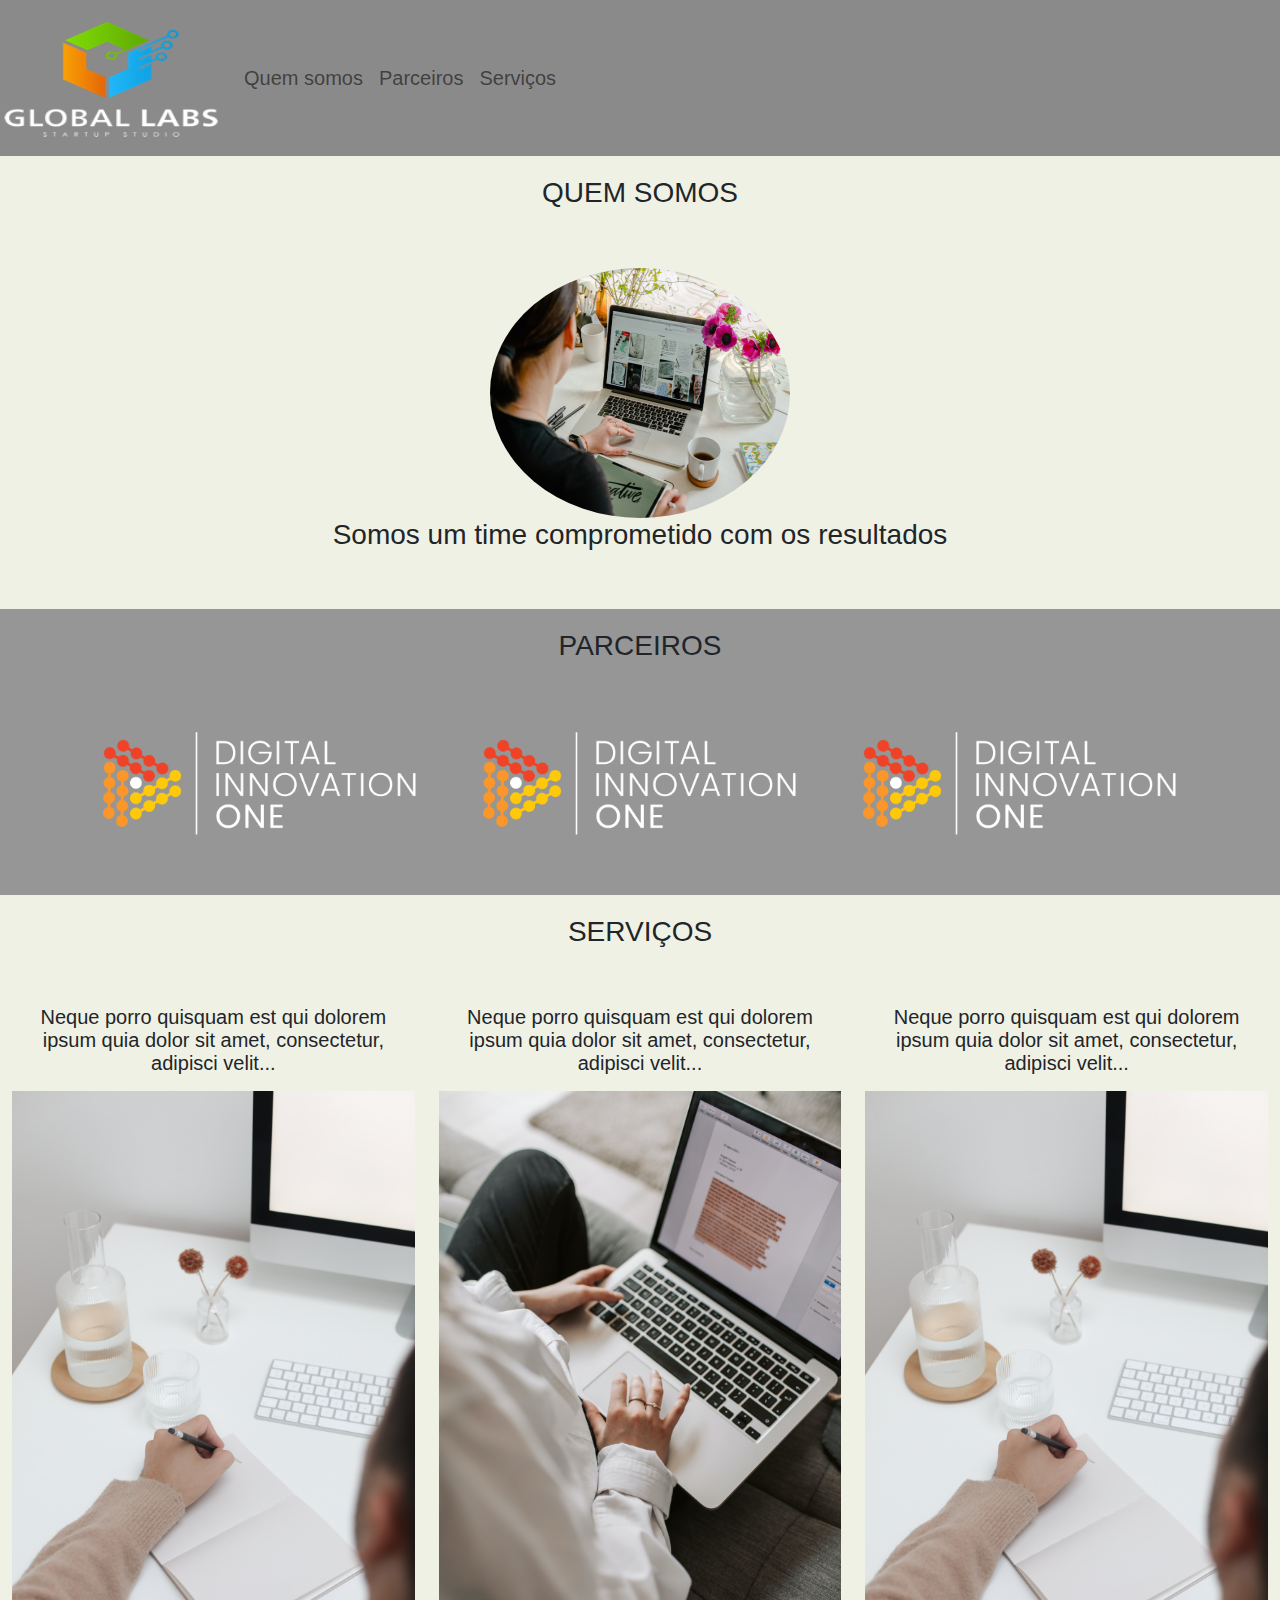
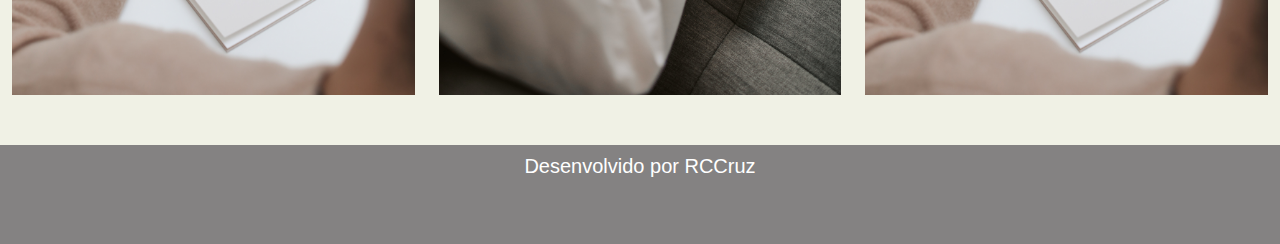
<file: Aula_Bootstrap/index.html>
<!DOCTYPE html>
<html lang="pt-br">
    <head>
        <title> Minha página</title>
        <meta charset="utf-8">
        <link rel="stylesheet" type="text/css" href="bootstrap/css/bootstrap.min.css">
        <link rel="stylesheet" type="text/css" href="style.css">
    </head>

    <body>
        <nav class="navbar navbar-expand-lg navbar-light">
            <a class="navbar-brand" href="#">
                <img src="img/GLStudio.png" width="220" height="130">
            </a>
            <div class="collapse navbar-collapse">
                <ul class="navbar-nav">
                    <li class="nav-item">
                        <a class="nav-link" href="#quemsomos">Quem somos</a>
                    </li>
                    <li class="nav-item">
                        <a class="nav-link" href="#parceiros">Parceiros</a>
                    </li>
                    <li class="nav-item">
                        <a class="nav-link" href="#serviços">Serviços</a>
                    </li>
                </ul>
            </div>
        </nav>

        <section id="quemsomos">
            <div class="container-fluid quem-somos text-center margin">
                <h3 class="margin">QUEM SOMOS</h3>
                <img src="img/pexels-anthony-shkraba-4348404.jpg" class="rounded-circle" width="300" height="250">
                <h3>Somos um time comprometido com os resultados</h3>
            </div>
        </section>

        <section id="parceiros">
            <div class="container-fluid parceiros text-center margin">
                <h3 class="margin">PARCEIROS</h3>
                <div class="container">
                    <div class="row">
                        <div class="col-md-4">
                            <img src="img/logo-sm-white.png" width="100%">
                        </div>
                        <div class="col-md-4">
                            <img src="img/logo-sm-white.png" width="100%">
                        </div>
                        <div class="col-md-4">
                            <img src="img/logo-sm-white.png" width="100%">
                        </div>
                    </div>
                </div>
            </div>
        </section>

        <section id="serviços">
            <div class="container-fluid text-center margin serviços">
                <h3 class="margin">SERVIÇOS</h3>
                <div class="row">
                    <div class="col-md-4">
                        <p>Neque porro quisquam est qui dolorem ipsum quia dolor sit amet, consectetur, adipisci velit...</p>
                        <img src="img/pexels-cup-of-couple-6177572.jpg" width="100%">
                    </div>
                    <div class="col-md-4">
                        <p>Neque porro quisquam est qui dolorem ipsum quia dolor sit amet, consectetur, adipisci velit...</p>
                        <img src="img/pexels-vlada-karpovich-4050287.jpg" width="100%">
                    </div>
                    <div class="col-md-4">
                        <p>Neque porro quisquam est qui dolorem ipsum quia dolor sit amet, consectetur, adipisci velit...</p>
                        <img src="img/pexels-cup-of-couple-6177572.jpg" width="100%">
                    </div>
                </div>
            </div>
        </section>

        <footer class="container-fluid text-center bg-footer margin">
            <p>Desenvolvido por RCCruz</p>
        </footer>

    </body>
</html>
</file>
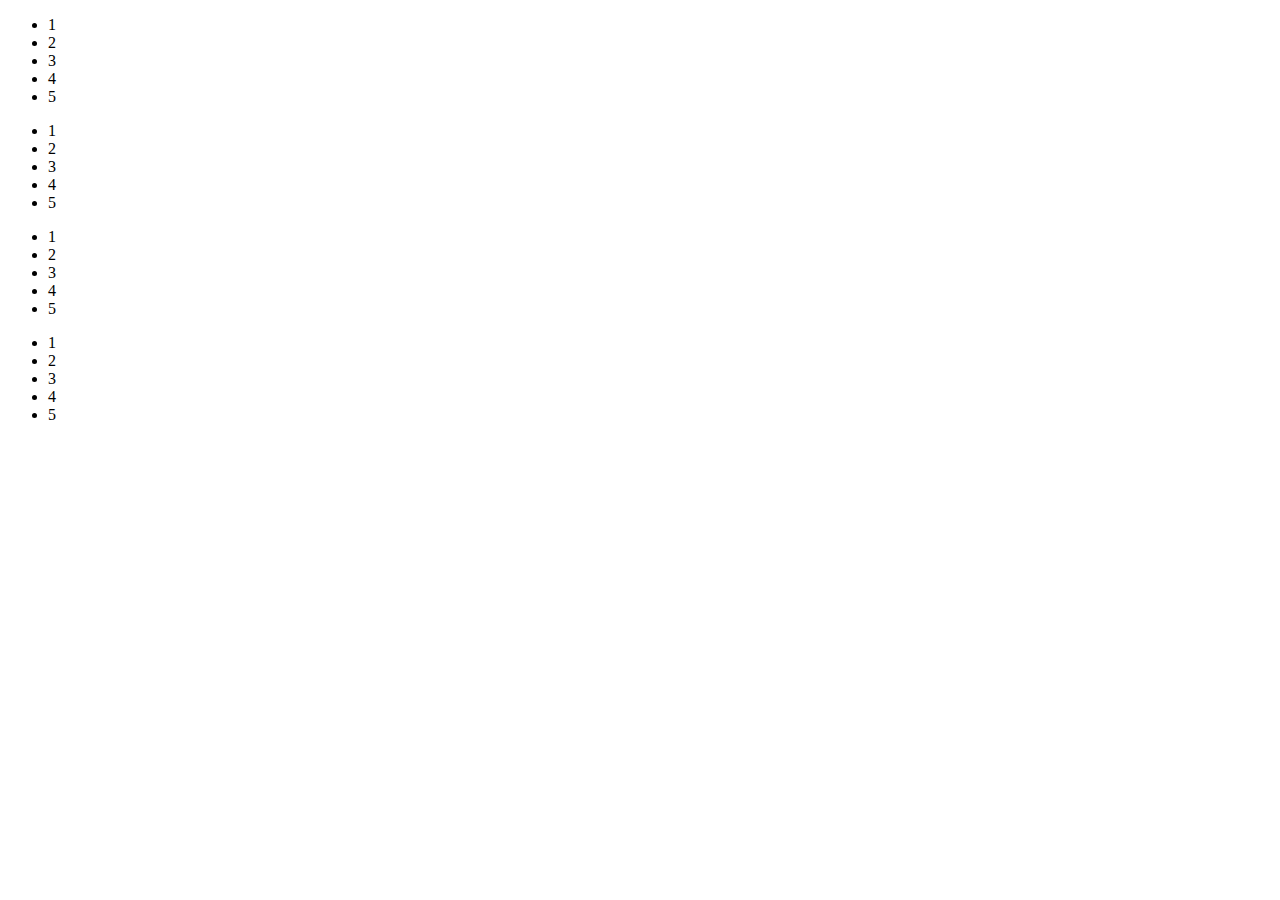
<file: Aula_Flexbox/index.html>
<!DOCTYPE html>
<html lang="en">
<head>
    <meta charset="UTF-8">
    <meta http-equiv="X-UA-Compatible" content="IE=edge">
    <meta name="viewport" content="width=device-width, initial-scale=1.0">
    <title>Fundamentos - flex</title>


<!-- display flex
    <style>
        .flex{
            max-width: 3000px;
            padding: 10px;
            border: 2px solid black;
            display: flex;
        }

        .item{
            background-color: aqua;
            margin: 5px
        }
    </style>
-->

<!-- flex direction
<style>
    .flex-container{
            margin: 0;
            padding: 0;
            display: flex;
            list-style: none;
        }
        
    .flex-item{
            background-color: blue;
            height: 50px;    
            width: 50px;
            line-height: 50px;
            font-size: 20px;
            color: white;
            text-align: center;
            margin: 5px;
        }

    .row{
        flex-direction: row;
    }

    .row-reverse{
        flex-direction: row-reverse;
    }

    .row-reverse li{
        background-color: red;
    }

    .column{
        float: left;
        flex-direction: column;
    }

    .column li{
        background-color: orange;
    }

    .column-reverse {
        float: right;
        flex-direction: column-reverse;
    }

    .column-reverse li{
        background-color: blueviolet;
    }
</style>

-->


</head>

<body>

    <ul class="flex-container row">
        <li class="flex-item">1</li>
        <li class="flex-item">2</li>
        <li class="flex-item">3</li>
        <li class="flex-item">4</li>
        <li class="flex-item">5</li>        
    </ul>

    <ul class="flex-container row-reverse">
        <li class="flex-item">1</li>
        <li class="flex-item">2</li>
        <li class="flex-item">3</li>
        <li class="flex-item">4</li>
        <li class="flex-item">5</li>        
    </ul>

    <ul class="flex-container column">
        <li class="flex-item">1</li>
        <li class="flex-item">2</li>
        <li class="flex-item">3</li>
        <li class="flex-item">4</li>
        <li class="flex-item">5</li>        
    </ul>

    <ul class="flex-container column-reverse">
        <li class="flex-item">1</li>
        <li class="flex-item">2</li>
        <li class="flex-item">3</li>
        <li class="flex-item">4</li>
        <li class="flex-item">5</li>        
    </ul>

</body>
</html>
</file>
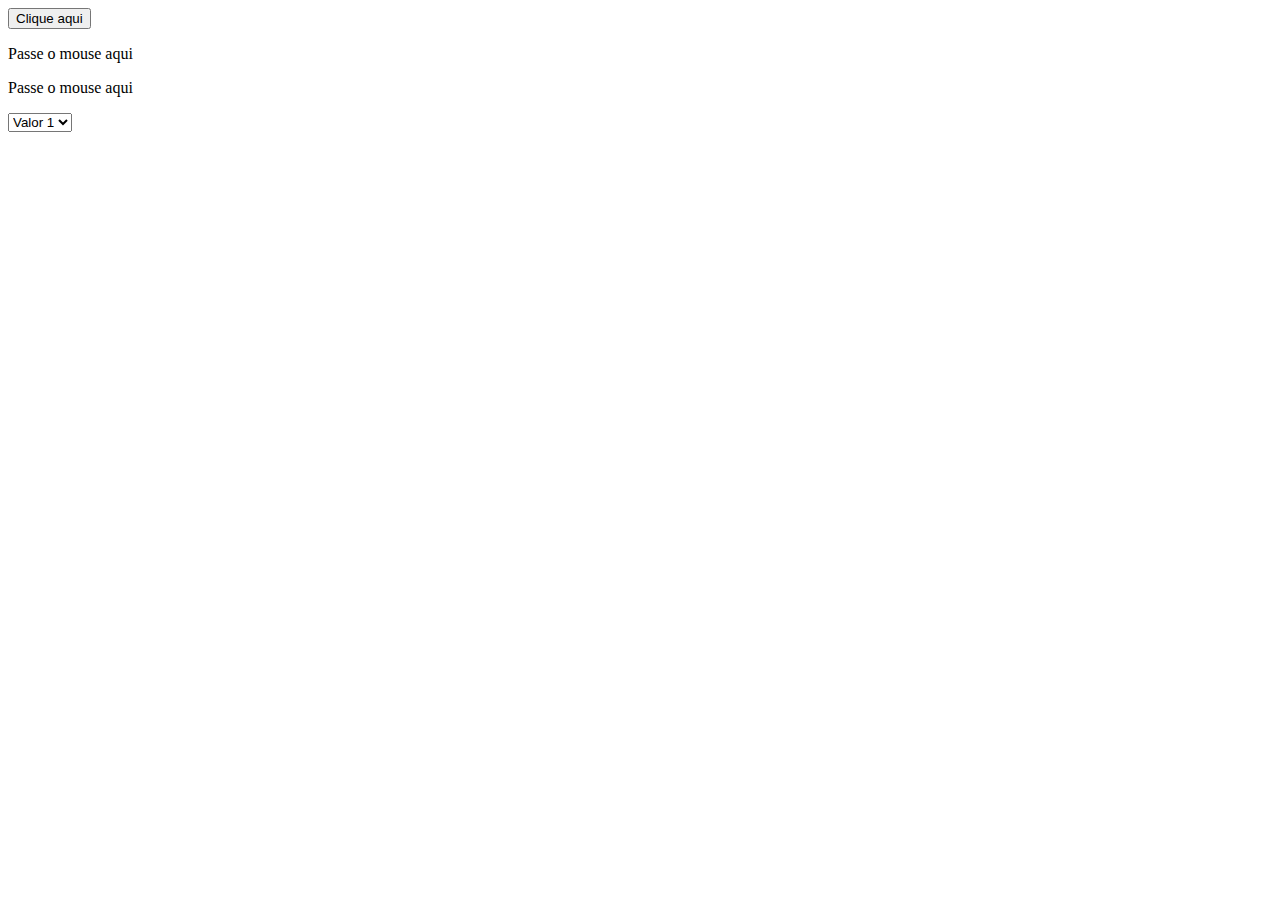
<file: Aula_JavaScript/index.html>
<!DOCTYPE html>
<html lang="PT-BR">
    <head>
        <title>Minha página</title>
        <meta charset="utf-8">
        <script type="text/javascript" src="js/main.js"></script>
    </head>
    <body onload="load()">
        <button type="button" onclick="clicou()">Clique aqui</button>
        <p id="agradecimento" onclick="redirecionar()"></p>
        <p id="mousemove" onmouseover="trocar(this)" onmouseout="voltar(this)">Passe o mouse aqui</p></p>
        <p id="mousemove2" onmouseover="trocar(this)" onmouseout="voltar(this)">Passe o mouse aqui</p></p>
        <select onchange= "funcaoChange(this)">
            <option value="1">Valor 1</option>
            <option value="1">Valor 2</option>
            <option value="1">Valor 3</option>
        </select>
    </body>
</html>
</file>
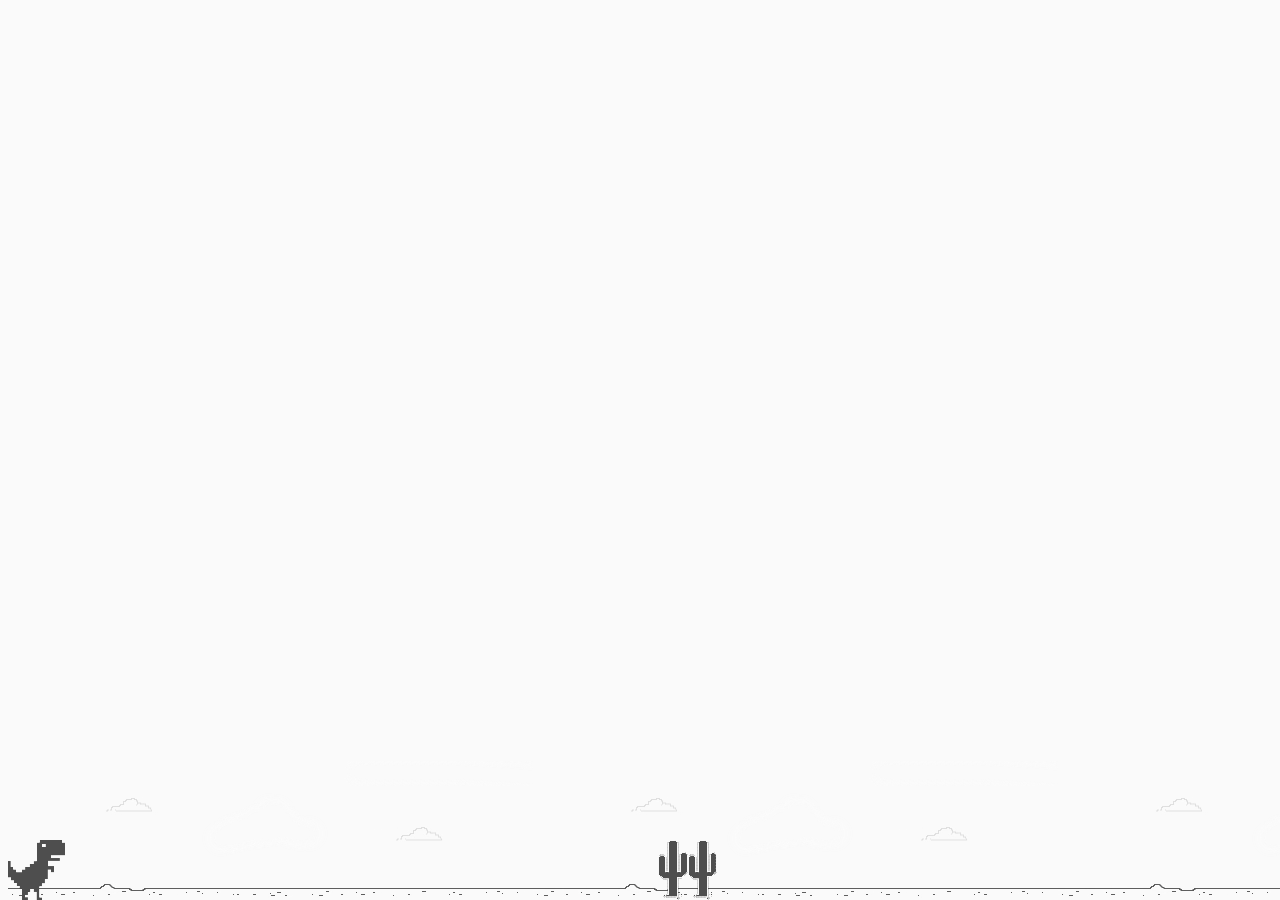
<file: Projeto_Dino-game/index.html>
<!DOCTYPE html>
<html lang="pt-br">
<head>
  <meta charset="UTF-8">
  <title>Projeto - Jogo do dino</title>
  <link rel="stylesheet" href="style.css"></link>
  <script src="script.js" charset="UTF-8" defer></script>
</head>
<body>
  <div class="background">
    <div class="dino"></div>
  </div>
</body>
</html>
</file>
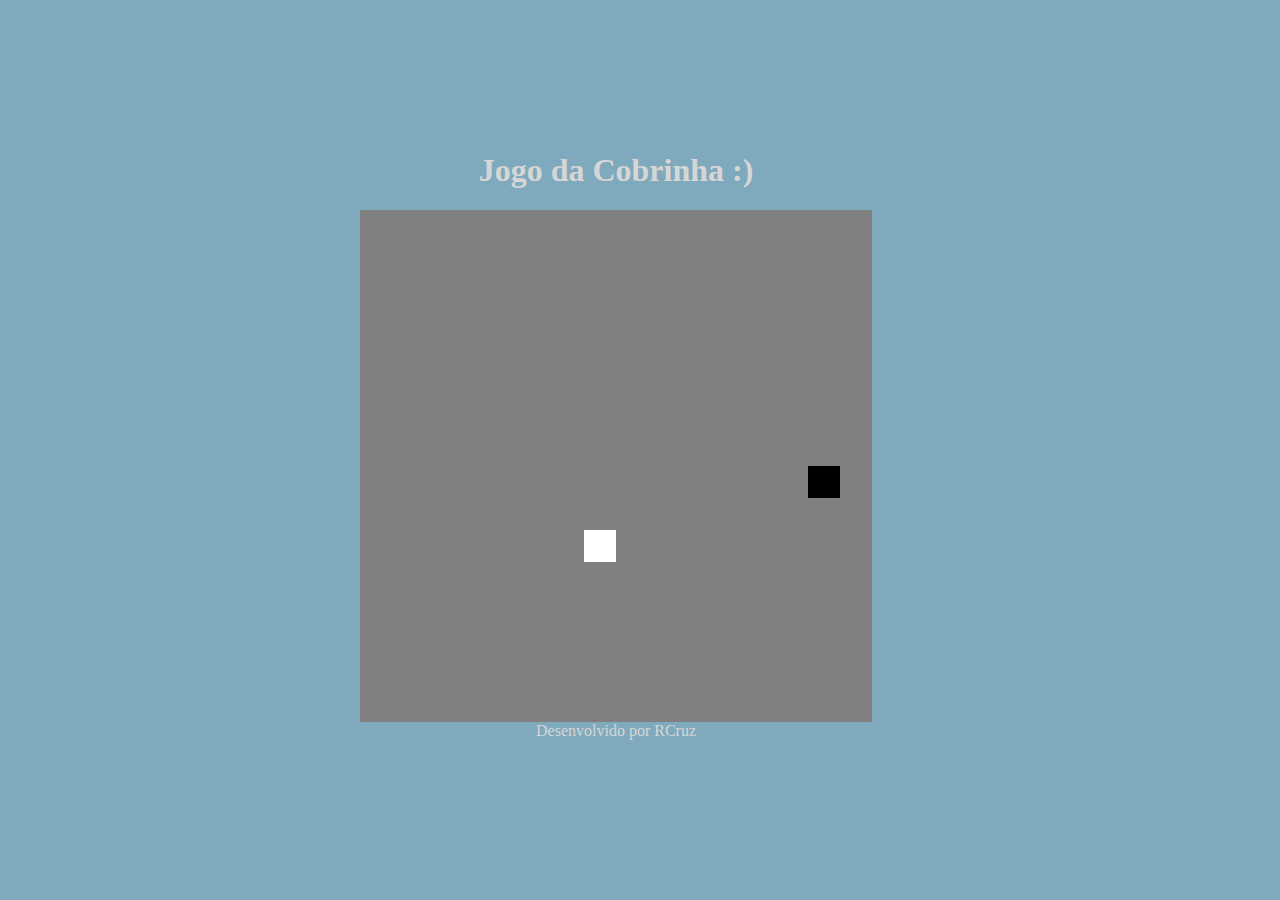
<file: Projeto_Snake/index.html>
<!DOCTYPE html>
<html lang="en">
    <head>
        <meta charset="UTF-8">
        <meta name="viewport" content="width=device.width, initial-scale=1.0">
        <meta http-equiv="X-UA-Compatible" content="ie=edge">
        <link rel="stylesheet" href="style.css">
        <script defer src="script.js"></script>
        <title>Snake Game</title>
    </head>
    <body>
        <h1>Jogo da Cobrinha :)</h1>
        <canvas id="snake" width="512" height="512"></canvas>
    </body>
    <footer>Desenvolvido por RCruz</footer>
</html>
</file>
<file: Aula_Bootstrap/style.css>
body{
    font: 20px Arial, sans-serif;
}

.navbar {
    background-color: #8a8a8a;
    color: white;
}

#quemsomos{
    background-color: rgb(240, 241, 229);
}

.margin{
    padding-top: 10px;
    padding-bottom: 50px;
}

#parceiros{
    background-color: rgb(150, 150, 150);
}

#serviços{
    background-color: rgb(240, 241, 229);
}

.bg-footer{
    background-color: rgba(85, 83, 83, 0.726);
    color: white;
}
</file>
<file: Projeto_Dino-game/style.css>
body {
    background: #fafafa;
  }
  
  .dino {
    position: absolute;
    bottom: 0;
    background-image: url(dino.png);
    width: 60px;
    height: 60px;
  }
  
  .cactus {
    position: absolute;
    width: 60px;
    height: 60px;
    bottom: 0;
    background-image: url(cactus.png);
  }
  
  .game-over {
    text-align: center;
    color: rgb(0, 0, 0);
    margin: 50px 0;
    font-family: arial;
  }
  
  @keyframes slideright {
    from {
        background-position: 70000%;
    }
    to {
        background-position: 0%;
    }
  }
  
  .background {
    position: absolute;
    bottom: 0px;
    background-image: url('background.png');
    background-repeat: repeat-x;
    animation: slideright 600s infinite linear;
    -webkit-animation: slideright 600s infinite linear;
    width: 100%;
    height: 200px;
  }
</file>
<file: Projeto_Snake/style.css>
body{
    height: 95vh;
    width: 95vw;
    display: flex;
    flex-direction: column;
    justify-content: center;
    align-items: center;
    background-color:rgb(127, 170, 190);
    color: rgb(214, 214, 214);
}
</file>
